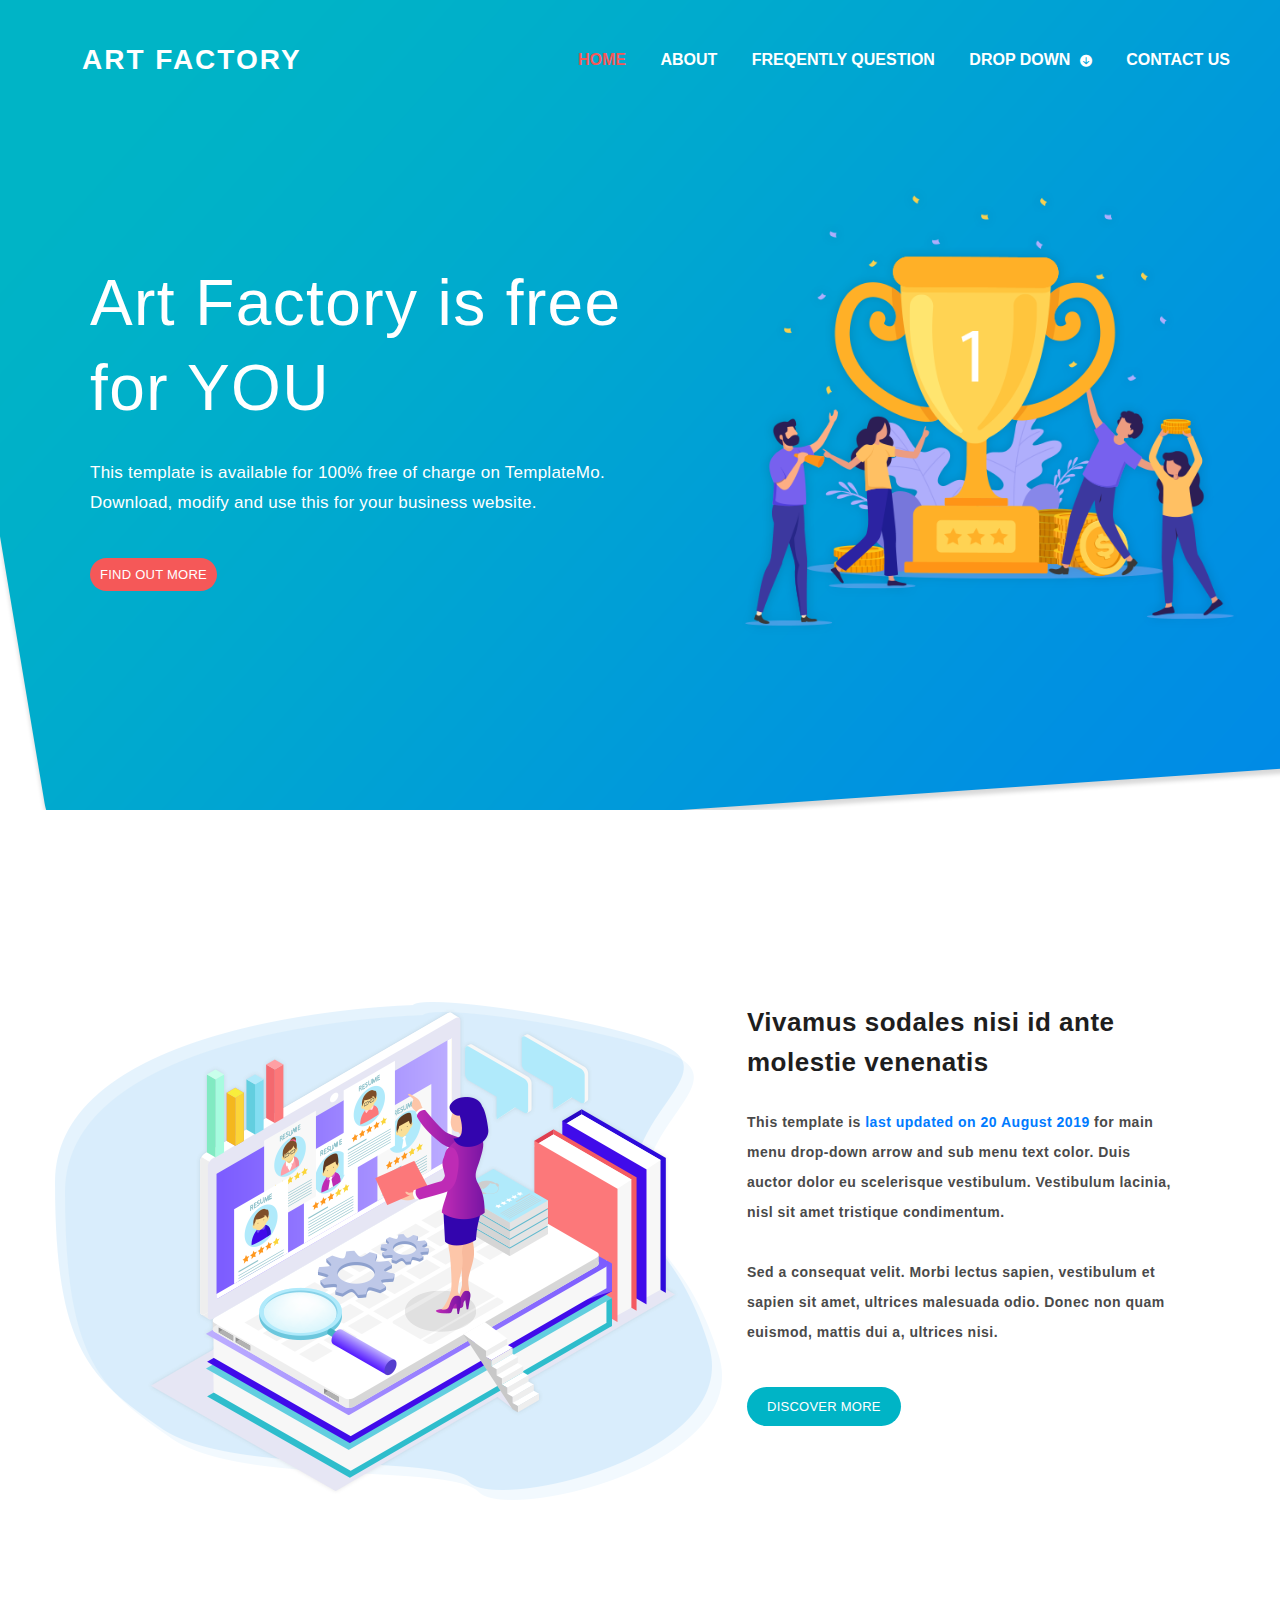
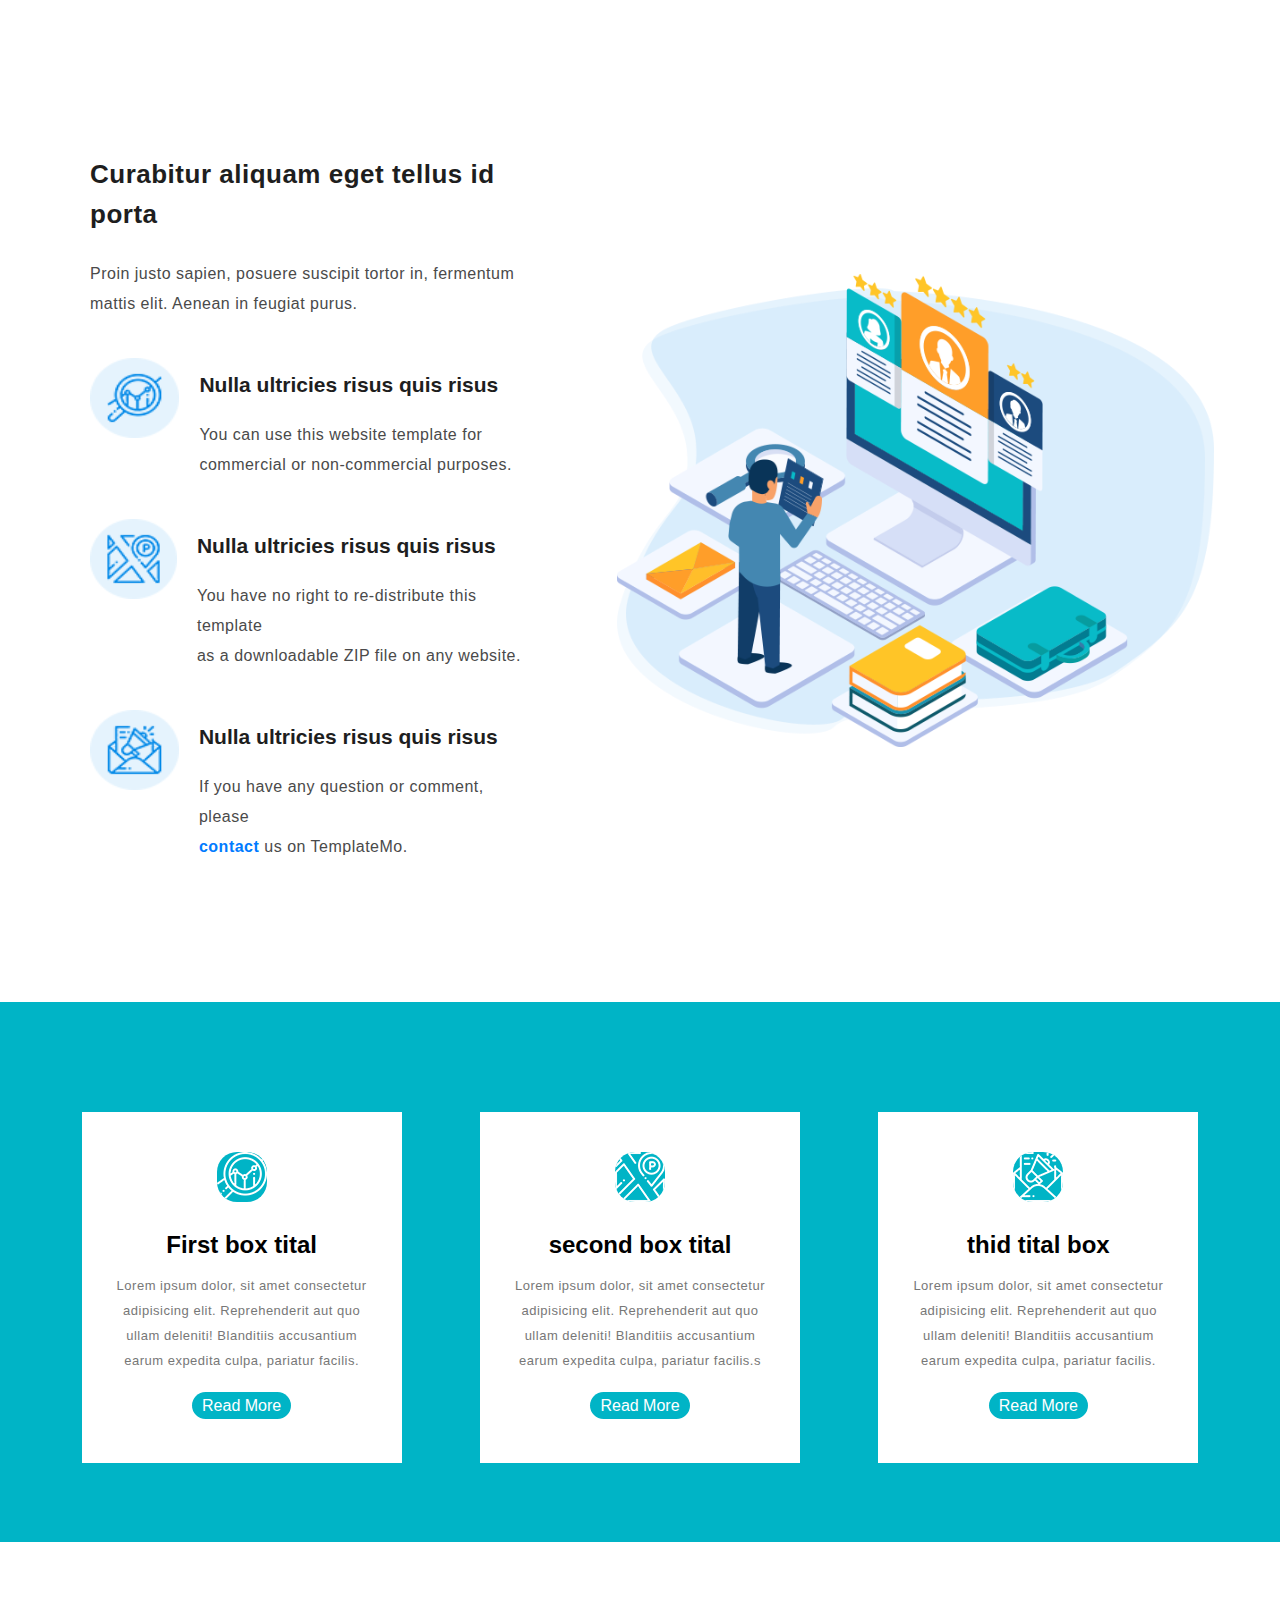
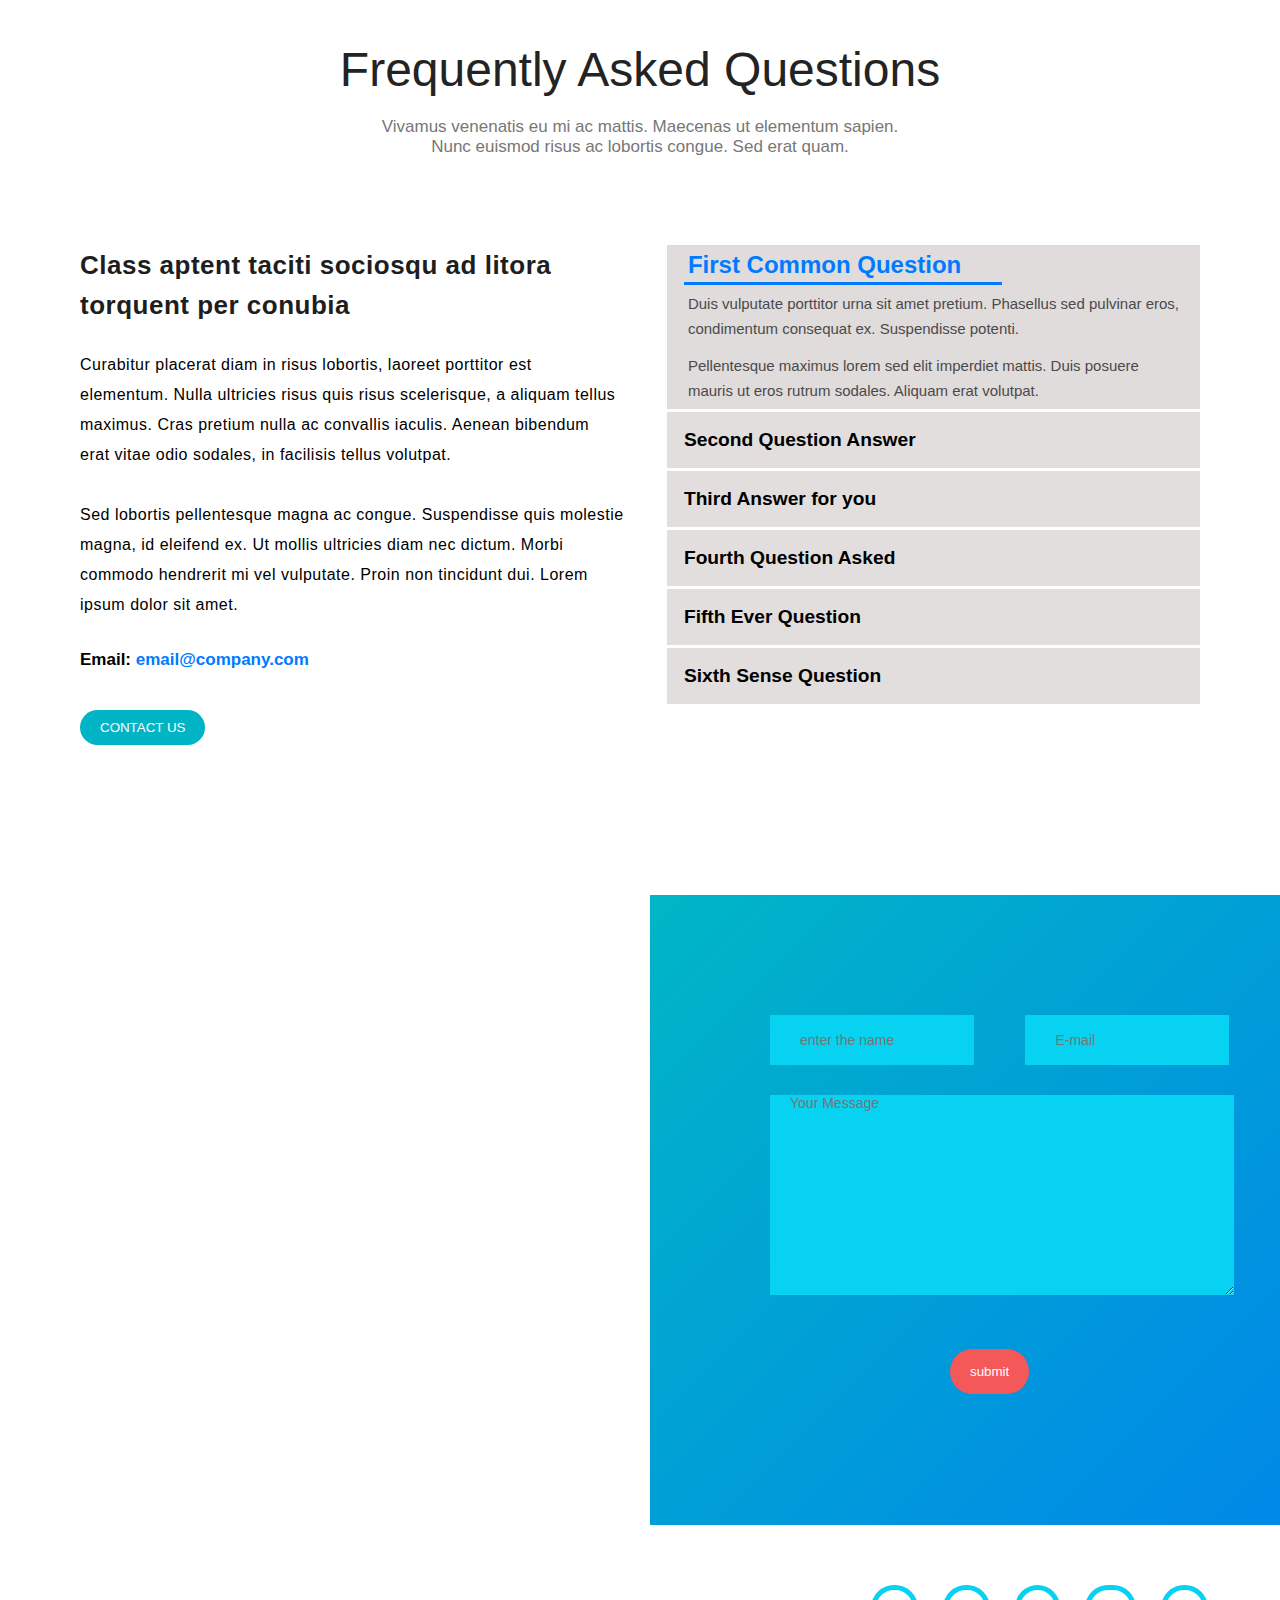
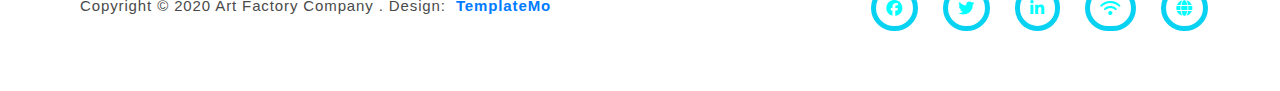
<file: index.html>
<!DOCTYPE html>
<html lang="en">
<head>
    <meta charset="UTF-8">
    <meta name="viewport" content="width=device-width, initial-scale=1.0">
    <link rel="stylesheet" href="https://cdnjs.cloudflare.com/ajax/libs/font-awesome/6.4.2/css/all.min.css">
    <link rel="stylesheet" href="style.css">
    <title>ART FACTORY</title>
</head>
<body>
    <section class="main">
        <header class="header head">
            <h1>ART FACTORY</h1>
            <nav>
                <a href="#"class="active">HOME</a>
                <a href="#">ABOUT</a>
                <a href="#">FREQENTLY QUESTION</a>
                <a href="#">DROP DOWN <span id="nav-icon"><i class="fa-solid fa-circle-arrow-down"></i></span></a>
                <a href="#">CONTACT US</a>
            </nav>
        </header>
        <div class="home">
            <div class="home-text">
                <h1>Art Factory is free</h1>
                <h3>for YOU</h3>
                <p>This template is available for 100% free of charge on TemplateMo. <br> Download, modify and use this
                    for
                    your business website. </p>
                <button class="home-btn">FIND OUT MORE</button>
            </div>
            <div class="home-img">
                <img src="images/slider-icon.png" alt="">
            </div>
        </div>
    </section>
    <section class="about" id="about">
        <div class="about-img">
            <img src="images/left-image.png" alt="">
        </div>
        <div class="about-text">
            <h2>
                Vivamus sodales nisi id ante <br> molestie venenatis
            </h2>
            <p>This template is <a href=""> last updated on 20 August 2019</a> for main <br> menu drop-down arrow and
                sub menu text color.
                Duis <br> auctor dolor eu scelerisque vestibulum. Vestibulum lacinia, <br> nisl sit amet tristique
                condimentum.
                <br>
                <br>
                Sed a consequat velit. Morbi lectus sapien, vestibulum et <br> sapien sit amet, ultrices malesuada odio.
                Donec
                non quam <br> euismod, mattis dui a, ultrices nisi.
            </p>
            <button class="about-btn">Discover More</button>
        </div>
    </section>
    <section class="sec-about">
        <div class="sec-about-text">
            <h2>Curabitur aliquam eget tellus id <br> porta</h2>
            <p id="sbt">Proin justo sapien, posuere suscipit tortor in, fermentum <br> mattis elit. Aenean in feugiat
                purus.</p>
            <ul>
                <li>
                    <img src="images/about-icon-01.png" alt="" width="20%" height="80px">
                    <div class="text">
                        <h1>Nulla ultricies risus quis risus</h1>
                        <p>You can use this website template for <br> commercial or non-commercial purposes.</p>
                    </div>
                </li>
            </ul>
            <ul>
                <li>
                    <img src="images/about-icon-02.png" alt="" width="20%" height="80px">
                    <div class="text">
                        <h1>Nulla ultricies risus quis risus</h1>
                        <p>You have no right to re-distribute this template <br> as a downloadable ZIP file on any
                            website.</p>
                    </div>
                </li>
            </ul>
            <ul>
                <li>
                    <img src="images/about-icon-03.png" alt="" width="20%" height="80px">
                    <div class="text">
                        <h1>Nulla ultricies risus quis risus</h1>
                        <p>If you have any question or comment, please <br> <a href="">contact</a> us on TemplateMo.</p>
                    </div>
                </li>
            </ul>
        </div>
        <div class="sec-about-img">
            <img src="images/right-image.png" alt="" width="90%">
        </div>
    </section>
    <section class="services" id="services">
        <div class="services-container">
            <div class="services-box">
                <div class="img"><img src="images/service-icon-01.png" alt=""></div>
                <h3>First box tital</h3>
                <p>Lorem ipsum dolor, sit amet consectetur adipisicing elit. Reprehenderit aut quo ullam deleniti!
                    Blanditiis accusantium earum expedita culpa, pariatur facilis.
                </p>
                <a href="" class="services-btn">Read More</a>
            </div>
            <div class="services-box">
                <div class="img"><img src="images/service-icon-02.png" alt=""></div>
                <h3>second box tital</h3>
                <p>Lorem ipsum dolor, sit amet consectetur adipisicing elit. Reprehenderit aut quo ullam deleniti!
                    Blanditiis accusantium earum expedita culpa, pariatur facilis.s</p>
                <a href="" class="services-btn">Read More</a>
            </div>
            <div class="services-box">
                <div class="img"><img src="images/service-icon-03.png" alt=""></div>
                <h3>thid tital box</h3>
                <p>Lorem ipsum dolor, sit amet consectetur adipisicing elit. Reprehenderit aut quo ullam deleniti!
                    Blanditiis accusantium earum expedita culpa, pariatur facilis.
                </p>
                <a href="" class="services-btn">Read More</a>
            </div>
        </div>
    </section>
    <div class="tital">
        <h1>
            Frequently Asked Questions
        </h1>
        <p>Vivamus venenatis eu mi ac mattis. Maecenas ut elementum sapien. <br> Nunc euismod risus ac lobortis congue.
            Sed
            erat quam.</p>
    </div>
    <section class="end-tital">
        <div class="left">
            <h3>Class aptent taciti sociosqu ad litora <br> torquent per conubia</h3>
            <div class="sub-tital">
                <p>Curabitur placerat diam in risus lobortis, laoreet porttitor est <br> elementum. Nulla ultricies
                    risus quis risus scelerisque, a aliquam tellus <br> maximus. Cras pretium nulla ac convallis
                    iaculis. Aenean bibendum <br> erat vitae odio sodales, in facilisis tellus volutpat.</p>
                <p>Sed lobortis pellentesque magna ac congue. Suspendisse quis molestie <br> magna, id eleifend ex. Ut
                    mollis
                    ultricies diam nec dictum. Morbi <br> commodo hendrerit mi vel vulputate. Proin non tincidunt dui.
                    Lorem <br>
                    ipsum dolor sit amet.</p>
                <h5>Email: <span>email@company.com</span></h5>
                <button class="end-tital-btn">CONTACT US</button>
            </div>
        </div>
        <div class="right">
            <h2>First Common Question</h2>
            <p>Duis vulputate porttitor urna sit amet pretium. Phasellus sed pulvinar eros,<br> condimentum consequat
                ex. Suspendisse potenti. </p>
            <a href=""></a>

            <p>Pellentesque maximus lorem sed elit imperdiet mattis. Duis posuere <br> mauris ut eros rutrum sodales.
                Aliquam erat volutpat.</p>
            <h3>Second Question Answer</h3>
            <h3>Third Answer for you</h3>
            <h3>Fourth Question Asked</h3>
            <h3>Fifth Ever Question</h3>
            <h3>Sixth Sense Question</h3>
        </div>
    </section>
    <section class="contact">
        <div class="map-row">
        <div class="map">
            <iframe
                src="https://www.google.com/maps/embed?pb=!1m18!1m12!1m3!1d1197183.8373802372!2d-1.9415093691103689!3d6.781986417238027!2m3!1f0!2f0!3f0!3m2!1i1024!2i768!4f13.1!3m3!1m2!1s0xfdb96f349e85efd%3A0xb8d1e0b88af1f0f5!2sKumasi+Central+Market!5e0!3m2!1sen!2sth!4v1532967884907"
                width="650px" height="660px" frameborder="0" style="border:0" allowfullscreen=""></iframe>
        </div>
    </div>
        <div class="contact-us">
            <form action="">
                <input type="text" placeholder="enter the name">
                <input type="text" placeholder="E-mail">
                <textarea name="" id="" cols="30" rows="10" placeholder="Your Message"></textarea>
                <button class="form-btn">submit</button>
            </form>
        </div>
    </section>
    <footer class="footer">
        <div class="footer-text">
            <p>Copyright © 2020 Art Factory Company . Design: <span>TemplateMo</span></p>
            <div class="footer-icon">
                <a href=""><i class="fa-brands fa-facebook" style="color: #00ffff;"></i></a>
                <a href=""><i class="fa-brands fa-twitter" style="color: #00ffff;"></i></a>
                <a href=""><i class="fa-brands fa-linkedin-in" style="color: #00ffff;"></i></a>
                <a href=""><i class="fa-solid fa-wifi" style="color: #00ffff;"></i></a>
                <a href=""><i class="fa-solid fa-globe" style="color: #00ffff;"></i></a>
            </div>
        </div>
    </footer>
</body>
</html>
</file>
<file: style.css>
* {
    padding: 0;
    margin: 0;
    box-sizing: border-box;
    font-family: "Roboto", sans-serif;
}

.main {
    background-image: url(images/banner-bg.png);
    height: 90vh;
    width: 100%;
}

.header {
    display: flex;
    justify-content: space-between;
    align-items: center;
    padding: 20px;
    cursor: pointer;
    min-height: 80px;

}

.header h1 {
    line-height: 80px;
    color: #fff;
    font-size: 28px;
    font-weight: 700;
    letter-spacing: 2px;
    margin-left: 5%;
    animation: navh 1s  ease forwards;
    animation-delay: .7s;
}
@keyframes navh{
    0%{
        transform: translateX(-100px);
        opacity: 0;
    }
    100%{
        transform: translateX(0);
        opacity: 1;
    }
}

nav {
    margin-right: 30px;
    animation: slidnav 1s  ease forwards;
    animation-delay: .7s;
}
@keyframes slidnav{
    0%{
        transform: translateY(100px);
        opacity: 0;
    }
    100%{
        transform: translateY(0);
        opacity: 1;
    }
}

nav a {
    text-decoration: none;
    margin-left: 30px;
    color: #fff;
    font-weight: 600;
    transition: .3s ease;
}

nav .active {
    color: #f55858;
}

nav a:hover {
    color: #f55858;
}

#nav-icon {
    font-size: 12px;
    margin-left: 5px;
}

.home {
    display: flex;
    margin-top: 10%;
}

.home-text {
    color: #fff;
    margin-left: 90px;
    margin-top: 40px;
}

.home-text h1 {
    font-weight: 400;
    font-size: 64px;
    line-height: 30px;
    letter-spacing: 1.4px;
    margin-bottom: 30px;
    animation: slidhome .5s  ease forwards;
    animation-delay: .7s;
}
@keyframes slidhome {
    0%{
        transform: translateY(150px);
        opacity: 0;
    }
    100%{
        transform: translateY(0);
        opacity: 1;
    }
    
}

.home-text h3 {
    font-weight: 400;
    font-size: 64px;
    line-height: 80px;
    letter-spacing: 1.4px;
    margin-bottom: 30px;
    animation: slidhome .5s  ease forwards;
    animation-delay: .7s;
}

.home-text p {
    font-weight: 500;
    font-size: 17px;
    color: #fff;
    line-height: 30px;
    letter-spacing: 0.25px;
    margin-bottom: 40px;
    animation: slidhomep .5s  ease forwards;
    animation-delay: .7s;
}
@keyframes slidhomep {
    0%{
        transform: translateX(-150px);
        opacity: 0;
    }
    100%{
        transform: translateX(0);
        opacity: 1;
    }
    
}

.home-img {
    margin-top: -60px;
    margin-left: 60px;
    margin-left: 120px;
}

.home-img img {
    width: 55vh;
    animation: sliderleft 1s  ease forwards;
    animation-delay: .5s;
}
@keyframes sliderleft{
    0%{
        transform: translateY(100px);
        opacity: 0;
    }
    100%{
        transform: translateY(0);
        opacity: 1;
    }
}

.home .home-btn {
    font-size: 13px;
    border-radius: 20px;
    border: #f55858;
    padding: 9px 10px;
    background-color: #f55858;
    color: #fff;
    letter-spacing: 0.25px;
    transition: .5s ease;
    cursor: pointer;
    animation: sliderbtn 1s  ease forwards;
    animation-delay: .5s;
}
@keyframes sliderbtn{
    0%{
        transform: translateX(-190px);
        opacity: 0;
    }
    100%{
        transform: translateX(0);
        opacity: 1;
    }
}

.home .home-btn:hover {
    background-color: #007bff;
}

.about {
    display: flex;
    margin-top: 15%;
    margin-left: 55px;
}

.about-text {
    margin-left: 25px;
}
.about .about-img img{
    animation: aboutslider 1s  ease forwards;
    animation-delay: .5s;
}
@keyframes aboutslider{
    0%{
        transform: translateX(-100px);
        opacity: 0;
    }
    100%{
        transform: translateX(0);
        opacity: 1;
    }
}

.about-text a {
    text-decoration: none;
    color: #007bff;
    font-weight: 600;
}

.about-text a:hover {
    color: #003ab8;
}

.about-text h2 {
    font-size: 26px;
    font-weight: 700;
    color: #1e1e1e;
    line-height: 40px;
    margin-bottom: 25px;
    letter-spacing: 0.5px;
}

.about-text p {
    font-size: 14px;
    line-height: 30px;
    letter-spacing: 0.5px;
    margin-bottom: 40px;
    font-weight: 500;
    color: #4a4a4a;
    font-weight: 600;
}

.about-text .about-btn {
    font-size: 13px;
    border-radius: 20px;
    padding: 12px 20px;
    border: transparent;
    background-color: #00b4c6;
    text-transform: uppercase;
    color: #fff;
    letter-spacing: 0.25px;
    transition: all 0.3s ease 0s;
}

.about-text .about-btn:hover {
    background-color: #007bff;
}

.sec-about {
    display: flex;
    margin-left: 90px;
    margin-top: 250px;
    margin-bottom: 140px;
}

.sec-about-text ul {
    margin-top: -51px;
    ;
}

.sec-about-text ul li {
    display: flex;
    margin-top: 90px;
}

.sec-about-img {
    margin-top: 120px;
    margin-left: 80px;
    animation: sce-aboutslider 1s  ease forwards;
    animation-delay: .5s;
}
@keyframes sce-aboutslider{
    0%{
        transform: translateX(120px);
        opacity: 0;
    }
    100%{
        transform: translateX(0);
        opacity: 1;
    }
}


.sec-about-text h2 {
    font-size: 26px;
    font-weight: 700;
    color: #1e1e1e;
    line-height: 40px;
    letter-spacing: 0.5px;
    margin-bottom: 25px;
    animation: slideH .5s  ease forwards;
    animation-delay: .7s;
}

@keyframes slideH {
    0%{
        transform: translateY(-100px);
        opacity: 0;
    }
    100%{
        transform: translateY(0);
        opacity: 1;
    }
    
}

.sec-about-text #sbt {
    font-size: 16px;
    line-height: 30px;
    letter-spacing: 0.5px;
    color: #4a4a4a;
    font-weight: 500;
    animation: slidepraz .5s  ease forwards;
    animation-delay: .7s;
}

@keyframes slidepraz {
    0%{
        transform: translateY(-100px);
        opacity: 0;
    }
    100%{
        transform: translateY(0);
        opacity: 1;
    }
    
}

.sec-about-text .text {
    margin-left: 20px;
    margin-top: -33px;
}

.sec-about-text .text h1 {
    margin-top: 45px;
    line-height: 30px;
    font-size: 21px;
    font-weight: 500;
    color: #1e1e1e;
    font-weight: bold;
    animation: slidebottom .5s  ease forwards;
    animation-delay: .7s;
}
@keyframes slidebottom {
    0%{
        transform: translateY(-100px);
        opacity: 0;
    }
    100%{
        transform: translateY(0);
        opacity: 1;
    }
    
}

.sec-about-text .text p {
    font-size: 16px;
    line-height: 30px;
    letter-spacing: 0.5px;
    font-weight: 500;
    color: #4a4a4a;
    margin-top: 20px;
    animation: slidep .5s  ease forwards;
    animation-delay: .7s;
}
@keyframes slidep {
    0%{
        transform: translateX(-100px);
        opacity: 0;
    }
    100%{
        transform: translateX(0);
        opacity: 1;
    }
    
}

.sec-about-text .text p a {
    text-decoration: none;
    color: #007bff;
    transition: all .3s ease;
    font-weight: bold;
}

.sec-about-text .text p a:hover {
    color: #003ab8;
}

.services {
    background-color: #00b4c6;
    height: 60vh;
    margin-bottom: 100px;
}

.services-container {
    display: flex;
    justify-content: center;
    align-items: center;
    flex-wrap: wrap;
    gap: 4.9rem;
    overflow-x: x mandatory;
    scroll-behavior: smooth;
}

.services-container .services-box {
    /* display: flex; */
    flex: 0 0 20rem;
    background: #fff;
    padding: 2.5rem 1.9rem 3rem;
    text-align: center;
    transition: .5s ease;
    margin-top: 110px;
    cursor: pointer;
    
}

.services-box img {
    font-size: 5rem;
    background-color: #00b4c6;
    border-radius: 20px;
    transition: .5s ease;
}

.services-box:hover img {
    background-color: #007bff;
}

.services-box h3 {
    font-size: 1.5rem;
    margin-top: 25px;
}

.services-box p {
    font-weight: 400;
    font-size: 13px;
    color: #777;
    letter-spacing: 0.5px;
    line-height: 25px;
    margin-top: 14px;
    margin-bottom: 24px;
}

.services-box .services-btn {
    text-decoration: none;
    padding: 5px 10px;
    background-color: #00b4c6;
    border-radius: 20px;
    color: #fff;
    transition: .5s ease;
}

.services-box:hover .services-btn {
    background-color: #007bff;
}

.tital {
    text-align: center;
    margin-top: 100px;
}

.tital h1 {
    text-align: center;
    font-size: 48px;
    font-weight: 300;
    color: #232323;
    margin-bottom: 20px;
}

.tital p {
    font-size: 17px;
    color: #777;
    text-align: center;
    margin-bottom: 88px;
}

.end-tital {
    display: flex;
    justify-content: space-between;
}

.end-tital .left {
    margin-left: 80px;
}

.end-tital .left h3 {
    font-size: 26px;
    font-weight: 700;
    color: #1e1e1e;
    line-height: 40px;
    margin-bottom: 25px;
    letter-spacing: 0.5px;
}

.end-tital .left p {
    margin-bottom: 30px;
    font-size: 16px;
    line-height: 30px;
    letter-spacing: 0.5px;
}

.end-tital .left h5 {
    font-size: 17px;
}

.end-tital .left h5 span {
    font-weight: bold;
    color: #007bff;
    cursor: pointer;
}

.end-tital .left .end-tital-btn {
    background-color: #00b4c6;
    padding: 10px 20px;
    margin-top: 40px;
    border: #007bff;
    border-radius: 30px;
    color: #fff;
    transition: .5s ease;
    cursor: pointer;
}

.end-tital .left .end-tital-btn:hover {
    background-color: #003ab8;
}

.end-tital .right {
    margin-right: 80px;
}

.end-tital .right h2 {
    color: #007bff;
    border: 1px solid transparent;
    background-color: #e0dcdc;
    padding: 5px 20px;
    position: relative;
    cursor: pointer;
}

.end-tital .right h2::after {
    content: "";
    position: absolute;
    background-color: #007bff;
    height: 3px;
    width: 60%;
    left: 3%;
    right: 0%;
    opacity: 1;
    bottom: -1px;
}

.end-tital .right p {
    border: 1px solid transparent;
    background-color: #e0dcdc;
    padding: 5px 20px;
    font-size: 15px;
    line-height: 25px;
    color: #4a4a4a;
}

.end-tital .right h3 {
    padding: 1rem;
    font-size: 1.2rem;
    border: 1px solid transparent;
    background-color: #e2dede;
    margin-top: 3px;
    cursor: pointer;
}

.contact {
    margin-top: 150px;
    display: flex;
    height: 70vh;
}

.contact map {
    width: 100%;
}

.contact-us {
    background: linear-gradient(135deg, rgba(0, 136, 232, 1) 0%, rgba(0, 182, 198, 1) 0%, rgba(0, 136, 232, 1) 100%);
}

.contact-us form {
    margin-top: 120px;
    margin-left: 120px;
}

.contact-us form input {
    color: #2b2727;
    background-color: #08d2f1;
    font-size: 14px;
    border: none;
    width: 40%;
    height: 50px;
    padding-left: 30px;
    padding-right: 20px;
    border-radius: 0px;
    margin-right: 47px;
    margin-bottom: 30px;
}
.contact-us form textarea{
    color: #2b2727;
    font-size: 14px;
    border: none;
    width: 91%;
    height: 200px;
    padding-left: 20px;
    padding-right: 20px;
    border-radius: 0px;
    margin-bottom: 30px;
    background-color: #08d2f1;
}
.contact-us .form-btn{
    padding: 15px 20px;
    margin-top: 20px;
    margin-left: 180px;
    background-color: #f55858;
    border: none;
    border-radius: 50px;
    color: #fff;
    cursor: pointer;
}
.contact-us .form-btn:hover{
    background-color: #007bff;
}
.footer{
    margin-top: 60px;
    margin-bottom: 60px;
}
.footer-text{
    display: flex;
    margin-top: 10px;
    font-weight: 400;
    font-size: 15px;
    color: #4a4a4a;
    letter-spacing: 0.88px;
    text-transform: capitalize;
    margin-left: 80px;
    margin-top: 20px;
}
.footer-text p{
    margin-top: 12px;
}
.footer-text span{
    cursor: pointer;
    margin-left: 5px;
    font-weight: bold;
    color: #007bff;
}
.footer-icon{
    margin-left: 320px;
}
.footer-icon  i{
    font-size: 1rem;
    margin-right: 20px;
    border: 5px solid #08d2f1;
    padding: 10px;
    border-radius: 30px;
}
.footer-icon  i:hover{
    background-color: #20cae4;
    box-shadow: 0 0 1rem rgb(17, 163, 221);
    color: #4a4a4a;
}
</file>
